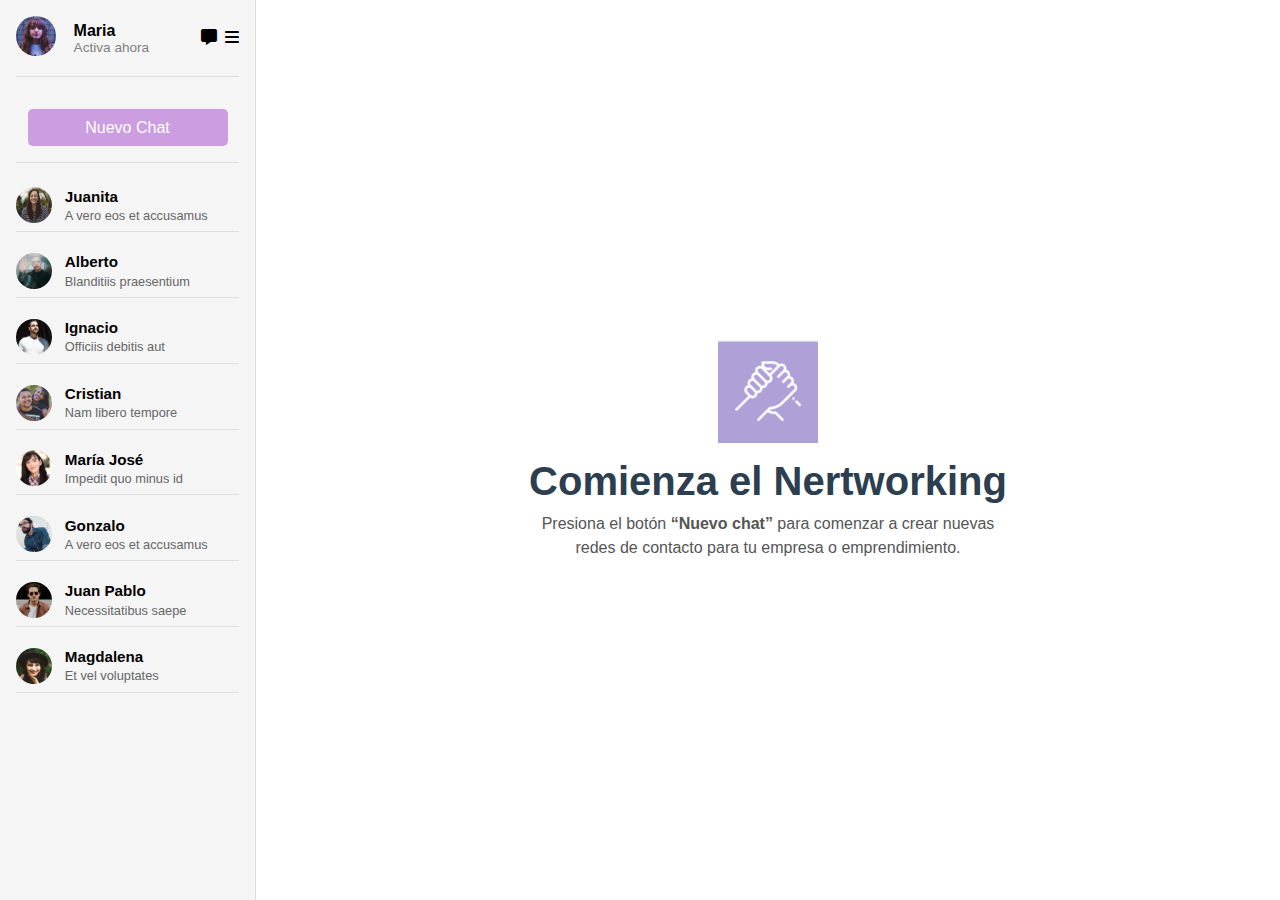
<file: d1_sistemamensajeria/index.html>
<!DOCTYPE html>
<html lang="es">
  <head>
    <meta charset="UTF-8" />
    <meta name="viewport" content="width=device-width, initial-scale=1.0" />
    <title>Sistema de Mensajería</title>
    <link
      href="https://cdnjs.cloudflare.com/ajax/libs/font-awesome/6.0.0-beta3/css/all.min.css"
      rel="stylesheet"
    />
    <link rel="stylesheet" href="./css/style.css" />
  </head>
  <body>
    <!-- CONTENEDOR GENERAL -->
    <div class="container">
      <!-- PANEL IZQUIERDO: CONTACTOS -->
      <aside class="contactos">
        <!-- BLOQUE SUPERIOR -->
        <div class="superior-contactos">
          <!-- BARRA DE USUARIO -->
          <div class="usuario-barra">
            <!-- Foto del usuario -->
            <div class="foto-usuario">
              <img src="./img/maria.jpg" alt="Maria" class="avatar" />
            </div>

            <!-- Nombre y estado -->
            <div class="info-usuario">
              <p class="nombre-usuario">Maria</p>
              <p class="estado-usuario">Activa ahora</p>
            </div>

            <!-- Íconos -->
            <div class="icono-mensaje">
              <i class="fa-solid fa-message"></i>
            </div>
            <div class="icono-menu">
              <i class="fas fa-bars"></i>
            </div>
          </div>

          <!-- BOTÓN NUEVO CHAT -->
          <div class="nuevo-chat">
            <button>Nuevo Chat</button>
          </div>
        </div>

        <!-- LISTA DE CONTACTOS -->
        <div class="lista-contactos">
          <!-- CONTACTO 1 -->
          <div class="contacto">
            <img src="./img/juanita.jpg" class="avatar" alt="Juanita" />
            <div class="info-contacto">
              <p class="nombre">Juanita</p>
              <p class="mensaje">A vero eos et accusamus</p>
            </div>
          </div>

          <!-- CONTACTO 2 -->
          <div class="contacto">
            <img src="./img/alberto.jpg" class="avatar" alt="Alberto" />
            <div class="info-contacto">
              <p class="nombre">Alberto</p>
              <p class="mensaje">Blanditiis praesentium</p>
            </div>
          </div>

          <!-- CONTACTO 3 -->
          <div class="contacto">
            <img src="./img/ignacio.jpg" class="avatar" alt="Ignacio" />
            <div class="info-contacto">
              <p class="nombre">Ignacio</p>
              <p class="mensaje">Officiis debitis aut</p>
            </div>
          </div>

          <!-- CONTACTO 4 -->
          <div class="contacto">
            <img src="./img/cristian.jpg" class="avatar" alt="Cristian" />
            <div class="info-contacto">
              <p class="nombre">Cristian</p>
              <p class="mensaje">Nam libero tempore</p>
            </div>
          </div>

          <!-- CONTACTO 5 -->
          <div class="contacto">
            <img src="./img/maría_josé.jpg" class="avatar" alt="María José" />
            <div class="info-contacto">
              <p class="nombre">María José</p>
              <p class="mensaje">Impedit quo minus id</p>
            </div>
          </div>

          <!-- CONTACTO 6 -->
          <div class="contacto">
            <img src="./img/gonzalo.jpg" class="avatar" alt="Gonzalo" />
            <div class="info-contacto">
              <p class="nombre">Gonzalo</p>
              <p class="mensaje">A vero eos et accusamus</p>
            </div>
          </div>

          <!-- CONTACTO 7 -->
          <div class="contacto">
            <img src="./img/juan_pablo.jpg" class="avatar" alt="Juan Pablo" />
            <div class="info-contacto">
              <p class="nombre">Juan Pablo</p>
              <p class="mensaje">Necessitatibus saepe</p>
            </div>
          </div>

          <!-- CONTACTO 8 -->
          <div class="contacto">
            <img src="./img/magdalena.jpg" class="avatar" alt="Magdalena" />
            <div class="info-contacto">
              <p class="nombre">Magdalena</p>
              <p class="mensaje">Et vel voluptates</p>
            </div>
          </div>
        </div>
      </aside>

      <!-- PANEL DERECHO: PRINCIPAL -->
      <main class="principal">
        <div class="contenido-central">
          <img src="./img/fotoprincipalmanos.png" alt="Logo" class="logo" />
          <h1>Comienza el Nertworking</h1>
          <p>
            Presiona el botón <strong>“Nuevo chat”</strong> para comenzar a
            crear nuevas <br />
            redes de contacto para tu empresa o emprendimiento.
          </p>
        </div>
      </main>
    </div>
  </body>
</html>
</file>
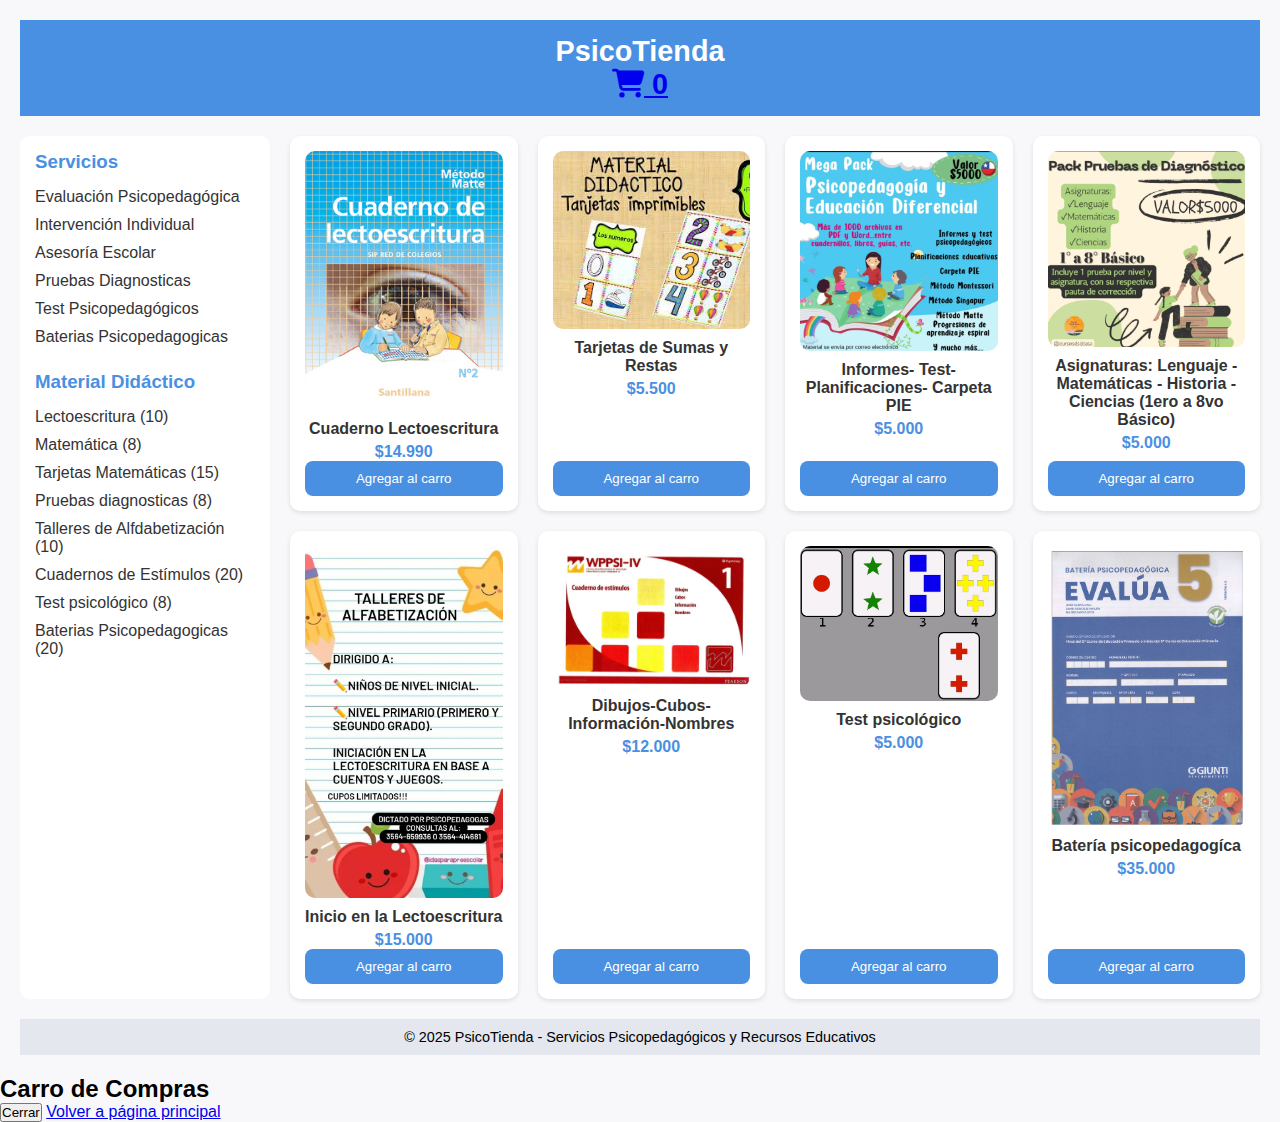
<file: d2_grid_layout_ecommerce/index.html>
<!DOCTYPE html>
<html lang="es">
  <head>
    <meta charset="UTF-8" />
    <meta name="viewport" content="width=device-width, initial-scale=1.0" />
    <title>PsicoTienda - Servicios y Material Educativo</title>
    <link rel="stylesheet" href="./css/style.css" />
    <link
      rel="stylesheet"
      href="https://cdnjs.cloudflare.com/ajax/libs/font-awesome/6.4.0/css/all.min.css"
    />
  </head>
  <body>
    <div class="grid-container">
      <header>
        <span>PsicoTienda</span>
        <div class="cart-area">
          <a
            href="#"
            class="cart-link"
            id="openCart"
            title="Ver carro de compras"
          >
            <i class="fas fa-shopping-cart"></i>
            <span class="cart-count" id="cartCount">0</span>
          </a>
        </div>
      </header>
      <nav class="sidebar">
        <h3>Servicios</h3>
        <ul>
          <li>Evaluación Psicopedagógica</li>
          <li>Intervención Individual</li>
          <li>Asesoría Escolar</li>
          <li>Pruebas Diagnosticas</li>
          <li>Test Psicopedagógicos</li>
          <li>Baterias Psicopedagogicas</li>
        </ul>
        <h3>Material Didáctico</h3>
        <ul>
          <li>Lectoescritura (10)</li>
          <li>Matemática (8)</li>
          <li>Tarjetas Matemáticas (15)</li>
          <li>Pruebas diagnosticas (8)</li>
          <li>Talleres de Alfdabetización (10)</li>
          <li>Cuadernos de Estímulos (20)</li>
          <li>Test psicológico (8)</li>
          <li>Baterias Psicopedagogicas (20)</li>
        </ul>
      </nav>
      <main class="product-grid">
        <div class="product-card">
          <img
            src="./img/cuaderno_lectoescritura__.jpg"
            alt="Cuaderno Lectoescritura"
          />
          <h4>Cuaderno Lectoescritura</h4>
          <p>$14.990</p>
          <button
            class="add-to-cart"
            data-product="Cuaderno Lectoescritura"
            data-price="14990"
          >
            Agregar al carro
          </button>
        </div>

        <div class="product-card">
          <img
            src="./img/tarjetas_matematicas.jpg"
            alt="Tarjetas Matemáticas"
          />
          <h4>Tarjetas de Sumas y Restas</h4>
          <p>$5.500</p>
          <button
            class="add-to-cart"
            data-product="Tarjetas de Sumas y Restas"
            data-price="5500"
          >
            Agregar al carro
          </button>
        </div>

        <div class="product-card">
          <img src="./img/pack_psicopedagogia.png" alt="Pack Psicopedagógico" />
          <h4>Informes- Test- Planificaciones- Carpeta PIE</h4>
          <p>$5.000</p>
          <button
            class="add-to-cart"
            data-product="Pack Psicopedagógico"
            data-price="5000"
          >
            Agregar al carro
          </button>
        </div>
        <div class="product-card">
          <img
            src="./img/pack_pruebasdiagnostico.png"
            alt="Pruebas Diagnóstico"
          />
          <h4>
            Asignaturas: Lenguaje - Matemáticas - Historia - Ciencias (1ero a
            8vo Básico)
          </h4>
          <p>$5.000</p>
          <button
            class="add-to-cart"
            data-product="Pruebas Diagnóstico"
            data-price="5000"
          >
            Agregar al carro
          </button>
        </div>

        <div class="product-card">
          <img
            src="./img/taller_alfabetizacion_n.jpg"
            alt="Taller de Alfabetización"
          />
          <h4>Inicio en la Lectoescritura</h4>
          <p>$15.000</p>
          <button
            class="add-to-cart"
            data-product="Taller de Alfabetización"
            data-price="15000"
          >
            Agregar al carro
          </button>
        </div>

        <div class="product-card">
          <img src="./img/wppsi_IV.png" alt="Cuaderno de Estímulos" />
          <h4>Dibujos-Cubos-Información-Nombres</h4>
          <p>$12.000</p>
          <button
            class="add-to-cart"
            data-product="Cuaderno de Estímulos"
            data-price="12000"
          >
            Agregar al carro
          </button>
        </div>

        <div class="product-card">
          <img src="./img/test_psicologico.png" alt="Test psicológico" />
          <h4>Test psicológico</h4>
          <p>$5.000</p>
          <button
            class="add-to-cart"
            data-product="Test psicológico"
            data-price="5000"
          >
            Agregar al carro
          </button>
        </div>

        <div class="product-card">
          <img src="./img/bateria_psicopedagogica.png" alt="Batería psicopedagogíca" />
          <h4>Batería psicopedagogíca</h4>
          <p>$35.000</p>
          <button
            class="add-to-cart"
            data-product="Batería psicopedagogíca"
            data-price="35000"
          >
            Agregar al carro
          </button>
        </div>
      </main>
      <footer>
        <p>
          &copy; 2025 PsicoTienda - Servicios Psicopedagógicos y Recursos
          Educativos
        </p>
      </footer>
    </div>

    <!-- Panel Carro de Compras -->
    <div id="cartPanel" class="cart-panel">
      <div class="cart-panel-content">
        <h2>Carro de Compras</h2>
        <ul id="cartItems"></ul>
        <p id="cartTotal"></p>
        <button id="closeCart" class="cart-btn">Cerrar</button>
        <a href="index.html" class="cart-btn back-btn"
          >Volver a página principal</a
        >
      </div>
    </div>

    <script>
      // Carro simple en memoria para guardar productos
      let cart = [];
      const cartCount = document.getElementById("cartCount");
      const cartPanel = document.getElementById("cartPanel");
      const cartItems = document.getElementById("cartItems");
      const cartTotal = document.getElementById("cartTotal");

      // Agregar producto al carro y actualizar el contador
      document.querySelectorAll(".add-to-cart").forEach((btn) => {
        btn.onclick = function () {
          const name = this.dataset.product;
          const price = Number(this.dataset.price);
          cart.push({ name, price });
          cartCount.textContent = cart.length;
        };
      });

      // Mostrar el carro y los productos
      document.getElementById("openCart").onclick = function (e) {
        e.preventDefault();
        cartItems.innerHTML = "";
        let total = 0;
        if (cart.length === 0) {
          cartItems.innerHTML = "<li>No hay productos en el carro.</li>";
          cartTotal.textContent = "";
        } else {
          cart.forEach((item) => {
            const li = document.createElement("li");
            li.textContent = item.name + " - $" + item.price.toLocaleString();
            cartItems.appendChild(li);
            total += item.price;
          });
          cartTotal.textContent = "Total: $" + total.toLocaleString();
        }
        cartPanel.style.display = "flex";
      };

      // Cerrar el carro de compras
      document.getElementById("closeCart").onclick = function () {
        cartPanel.style.display = "none";
      };
    </script>
  </body>
</html>
</file>
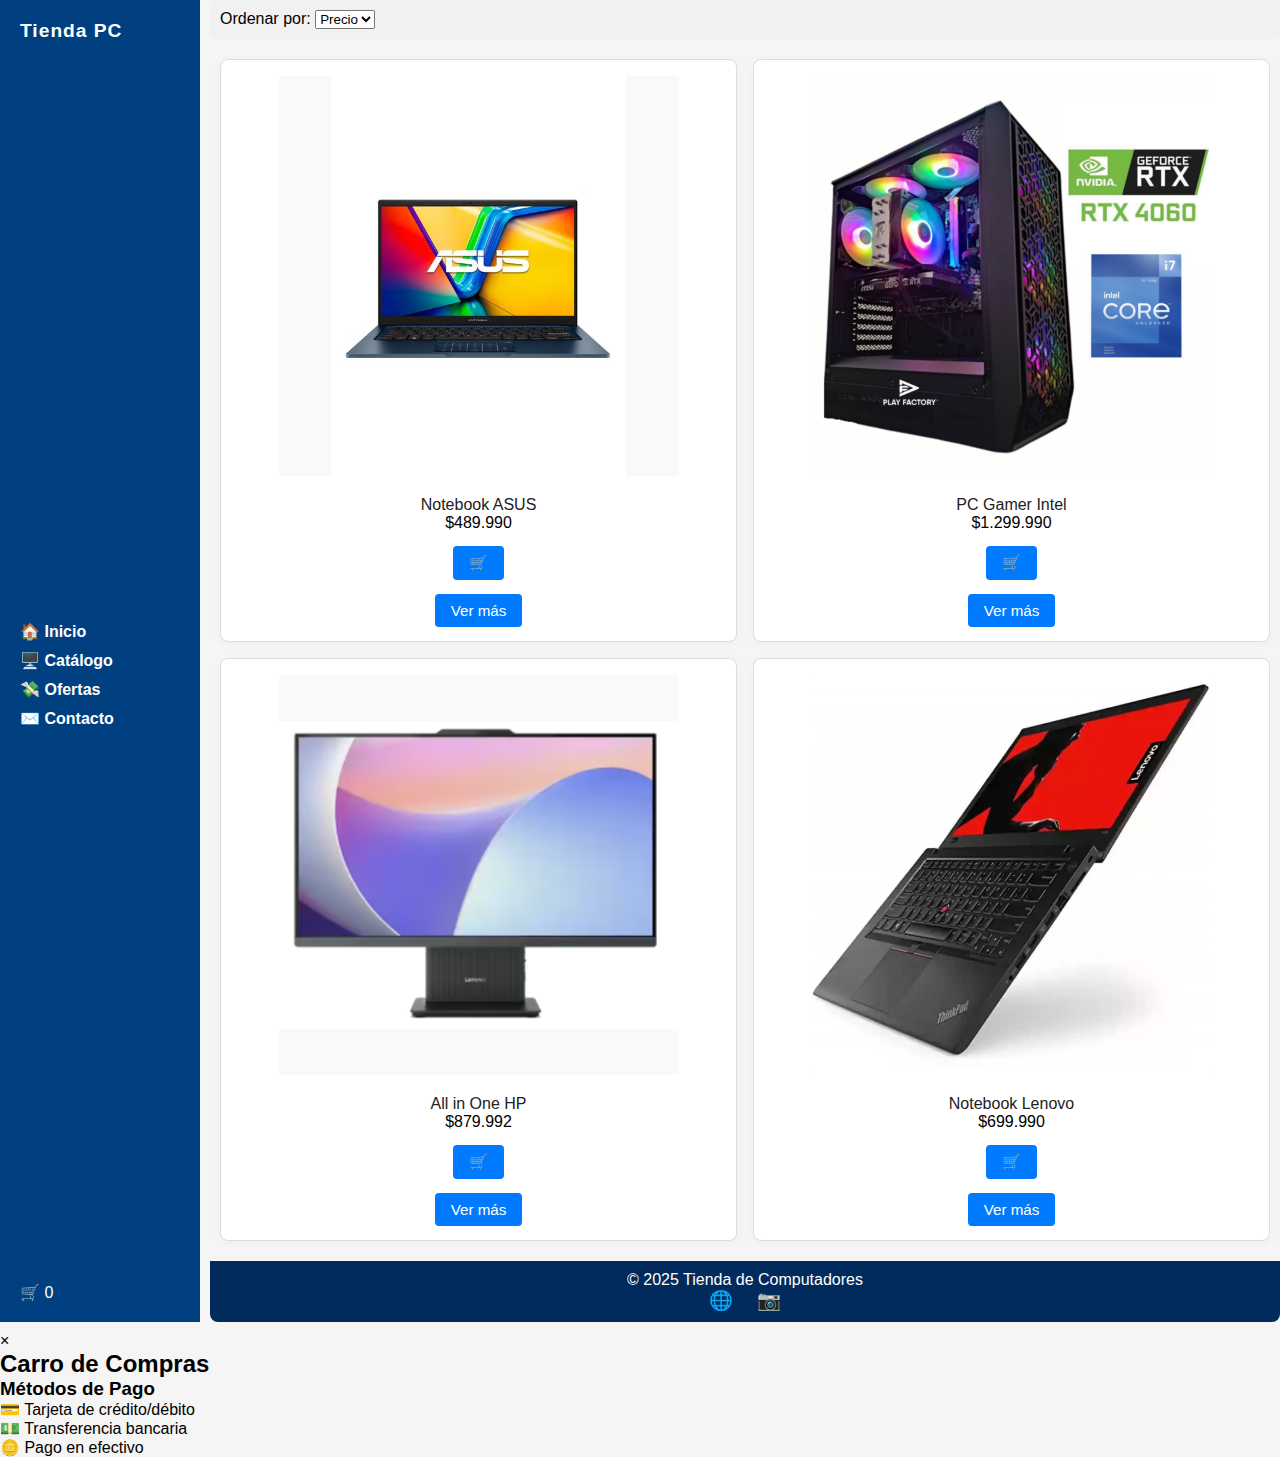
<file: d3_electriccarstore/index.html>
<!DOCTYPE html>
<html lang="es">
  <head>
    <meta charset="UTF-8" />
    <meta name="viewport" content="width=device-width, initial-scale=1.0" />
    <title>Tienda de Computadores</title>
    <link rel="stylesheet" href="./assets/css/style.css" />
  </head>
  <script>
    document.addEventListener("DOMContentLoaded", function () {
      let contador = 0;
      const contadorCarro = document.getElementById("contador-carro");
      const botonesCarro = document.querySelectorAll(".carro-btn");
      const modal = document.getElementById("modal-carro");
      const cerrarModal = document.getElementById("cerrar-modal");
      const listaCarro = document.getElementById("lista-carro");
      const productos = document.querySelectorAll(".producto");
      let carrito = [];

      // Agregar producto al carro
      botonesCarro.forEach((btn, idx) => {
        btn.addEventListener("click", function () {
          contador++;
          contadorCarro.textContent = contador;

          // Obtener datos del producto
          const prod = productos[idx];
          const nombre = prod.querySelector("p").textContent;
          const precio = prod.querySelector(".precio").textContent;

          carrito.push({ nombre, precio });

          // Mostrar modal al agregar
          mostrarCarro();
        });
      });

      // Mostrar modal al hacer click en el carro superior
      document
        .querySelector(".carro-superior")
        .addEventListener("click", mostrarCarro);

      function mostrarCarro() {
        listaCarro.innerHTML = "";
        if (carrito.length === 0) {
          listaCarro.innerHTML = "<li>No hay productos en el carro.</li>";
        } else {
          carrito.forEach((item) => {
            const li = document.createElement("li");
            li.textContent = `${item.nombre} - ${item.precio}`;
            listaCarro.appendChild(li);
          });
        }
        modal.style.display = "flex";
      }

      cerrarModal.addEventListener("click", function () {
        modal.style.display = "none";
      });

      // Cerrar modal al hacer click fuera del contenido
      window.onclick = function (event) {
        if (event.target == modal) {
          modal.style.display = "none";
        }
      };
    });
  </script>
  <body>
    <div class="container">
      <nav class="menu">
        <div class="logo">Tienda PC</div>
        <div class="links">
          <a href="#"><span class="icono">🏠</span> Inicio</a>
          <a href="#"><span class="icono">🖥️</span> Catálogo</a>
          <a href="#"><span class="icono">💸</span> Ofertas</a>
          <a href="#"><span class="icono">✉️</span> Contacto</a>
        </div>
        <div class="hamburguesa">☰</div>
        <div class="carro-superior">
          <span class="icono-carro">🛒</span>
          <span id="contador-carro">0</span>
        </div>
      </nav>
      <aside class="filtros">
        <label for="orden">Ordenar por:</label>
        <select id="orden">
          <option value="precio">Precio</option>
          <option value="marca">Marca</option>
        </select>
      </aside>

      <main class="productos">
        <div class="producto">
          <img src="./assets/img/notebookasus.jpg" alt="Notebook ASUS" />
          <p>Notebook ASUS</p>
          <span class="precio">$489.990</span>
          <button class="carro-btn" title="Agregar al carro">🛒</button>
          <a
            href="https://www.paris.cl/426256999.html?gad_source=1&gad_campaignid=21521397815&gbraid=0AAAAADAY7caj5n-DPWEI0sz69hQI8GuK7&gclid=CjwKCAjwravBBhBjEiwAIr30VLIEu7GavCY1zb_BWRi2doInoSoOBwVC4nTPowMgKe3noXpHx-6JhRoCb2YQAvD_BwE&gclsrc=aw.ds/"
            class="ver-mas-btn"
            target="_blank"
            >Ver más</a
          >
        </div>
        <div class="producto">
          <img src="./assets/img/pcgamerintel.png" alt="PC Gamer Intel" />
          <p>PC Gamer Intel</p>
          <span class="precio">$1.299.990</span>
          <button class="carro-btn" title="Agregar al carro">🛒</button>
          <a
            href="https://www.playfactory.cl/pc-intel-i7-12700f-rtx-4060-16gb-1tb-win11/?gad_source=1&gad_campaignid=20740067939&gbraid=0AAAAAC7YTP7ggYNHDWKCZkl9rFeNhUnLW&gclid=CjwKCAjwravBBhBjEiwAIr30VIUpVWAWuXSF2hGwy_E-H7TqK3YeQ4XfNeJCBUrHsawqfaVRpbe4exoCKAsQAvD_BwE"
            class="ver-mas-btn"
            target="_blank"
            >Ver más</a
          >
        </div>
        <div class="producto">
          <img src="./assets/img/allinoneHP.png" alt="All in One HP" />
          <p>All in One HP</p>
          <span class="precio">$879.992</span>
          <button class="carro-btn" title="Agregar al carro">🛒</button>
          <a
            href="https://www.lenovo.com/cl/es/p/computadoras-de-escritorio/ideacentre/serie-aio-500/ideacentre-aio-i-gen-9-(27-inch-intel)/f0hm00f8ld?cid=cl:sem:pmax|se|google|pmax+top+roas|||F0HM00F8LD|18133386624|||pmax|mixed|all&gad_source=1&gad_campaignid=17336452233&gbraid=0AAAAAC6Zm9L2aGkb4foukrhQkSkLMh5UT&gclid=CjwKCAjwravBBhBjEiwAIr30VBHkk8-awC6Eeevr7ZP8mi5r-2RCy08PQJmT1h42KzBV89WG8widCBoCB48QAvD_BwE"
            class="ver-mas-btn"
            target="_blank"
            >Ver más</a
          >
        </div>
        <div class="producto">
          <img src="./assets/img/notebooklenovoi7.jpg" alt="Notebook Lenovo" />
          <p>Notebook Lenovo</p>
          <span class="precio">$699.990</span>
          <button class="carro-btn" title="Agregar al carro">🛒</button>
          <a
            href="https://www.elcontainer.cl/tecnologia/laptops/notebook-lenovo-t480s-intel-core-i7-8gb-ram-256gb-ssd?gad_source=1&gad_campaignid=17334228679&gbraid=0AAAAADO0_P7luq6zRZZEja5QRtGsa2N3E&gclid=CjwKCAjwravBBhBjEiwAIr30VP_OwhndtEMJnfvDGnBJfwnVnE0j4iRUnAH2sZXDxVooQ4y-4OeljxoCHOcQAvD_BwE"
            class="ver-mas-btn"
            target="_blank"
            >Ver más</a
          >
        </div>
      </main>

      <footer class="pie">
        <p>© 2025 Tienda de Computadores</p>
        <div class="social">
          <span>🌐</span>
          <span>📷</span>
        </div>
      </footer>
    </div>

    <!-- Modal Carro de Compras -->
    <div id="modal-carro" class="modal-carro">
      <div class="modal-contenido">
        <span class="cerrar-modal" id="cerrar-modal">&times;</span>
        <h2>Carro de Compras</h2>
        <ul id="lista-carro"></ul>
        <h3>Métodos de Pago</h3>
        <ul>
          <li>💳 Tarjeta de crédito/débito</li>
          <li>💵 Transferencia bancaria</li>
          <li>🪙 Pago en efectivo</li>
        </ul>
      </div>
    </div>
  </body>
</html>
</file>
<file: d3_electriccarstore/assets/css/style.css>
* {
    box-sizing: border-box;
    margin: 0;
    padding: 0;
}

body {
    font-family: Arial, sans-serif;
    background: #f5f5f5;
}

.container {
    display: grid;
    grid-template-areas:
        "menu"
        "filtros"
        "productos"
        "pie";
    grid-template-rows: auto auto 1fr auto;
    gap: 10px;
    min-height: 100vh;
}

.menu {
    grid-area: menu;
    background-color: #004080;
    color: white;
    display: flex;
    justify-content: space-between;
    padding: 10px;
    align-items: center;
}

.menu .links {
    display: none;
}

.menu .links a,
.menu .logo {
    color: #fff;
    text-decoration: none;
    font-weight: bold;
    font-size: 1rem;
    transition: color 0.2s;
}

.menu .links a:hover {
    color: #ffd700;
}

.menu .logo {
    font-size: 1.2rem;
    letter-spacing: 1px;
}

.menu .hamburguesa {
    font-size: 1.5rem;
    cursor: pointer;
}

.filtros {
    grid-area: filtros;
    background-color: #f1f1f1;
    padding: 10px;
    border-radius: 6px;
    margin: 0 10px;
}

.productos {
    grid-area: productos;
    display: grid;
    gap: 16px;
    padding: 10px;
    grid-template-columns: 1fr;
}

.producto {
    background-color: #fff;
    border: 1px solid #ddd;
    border-radius: 8px;
    text-align: center;
    padding: 16px 10px 14px 10px;
    min-height: 290px;
    display: flex;
    flex-direction: column;
    align-items: center;
    justify-content: space-between;
    box-shadow: 0 2px 8px rgba(0,0,0,0.03);
    transition: box-shadow 0.2s;
}

.producto:hover {
    box-shadow: 0 4px 16px rgba(0,0,0,0.08);
}

.producto img {
    width: 400px;
    height: 400px;
    object-fit: contain;
    margin-bottom: 10px;
    border-radius: 4px;
    background: #f9f9f9;
}

.producto p {
    margin: 10px 0 0 0;
    font-size: 1rem;
    color: #222;
    flex-grow: 1;
}

.ver-mas-btn,
.producto button {
    background-color: #007bff;
    color: white;
    border: none;
    padding: 8px 16px;
    margin-top: 14px;
    cursor: pointer;
    text-decoration: none;
    border-radius: 4px;
    font-size: 0.95rem;
    transition: background 0.2s;
    display: inline-block;
}

.ver-mas-btn:hover,
.producto button:hover {
    background-color: #0056b3;
}

.pie {
    grid-area: pie;
    background-color: #002b5c;
    color: white;
    text-align: center;
    padding: 10px;
    border-radius: 0 0 8px 8px;
}

.pie .social span {
    margin: 0 10px;
    font-size: 1.2rem;
}

/* Tablet: desde 576px */
@media (min-width: 576px) {
    .productos {
        grid-template-columns: repeat(2, 1fr);
    }
}

/* Desktop: desde 992px */
@media (min-width: 992px) {
    .container {
        grid-template-areas:
            "menu filtros"
            "menu productos"
            "menu pie";
        grid-template-columns: 200px 1fr;
    }

    .menu {
        flex-direction: column;
        align-items: flex-start;
        padding: 20px;
    }

    .menu .logo {
        margin-bottom: 24px;
    }

    .menu .links {
        display: flex;
        flex-direction: column;
        gap: 10px;
        margin-top: 0;
    }

    .menu .links a {
        color: #fff;
    }

    .menu .hamburguesa {
        display: none;
    }

    .productos {
        grid-template-columns: repeat(2, 1fr);
    }

    .filtros {
        margin: 0;
    }
}
</file>
<file: d1_sistemamensajeria/css/style.css>
/* Reset básico */
* {
  margin: 0;
  padding: 0;
  box-sizing: border-box;
  font-family: Arial, sans-serif;
}

/* Contenedor principal */
.container {
  display: flex;
  height: 100vh;
}

/* PANEL IZQUIERDO: Contactos */
.contactos {
  flex: 0 0 20%; /* Ajusta el ancho del panel izquierdo */
  background-color: #f5f5f5;
  display: flex;
  flex-direction: column;
  padding: 1rem 0;
  border-right: 1px solid #ddd;
}

/* BLOQUE SUPERIOR: Usuario + Botón Nuevo Chat */
.superior-contactos {
  display: flex;
  flex-direction: column;
  gap: 1rem;
  padding: 0 1rem;
}

/* BARRA DE USUARIO */
.usuario-barra {
  display: flex;
  align-items: center;
  justify-content: space-between;
  gap: 0.5rem;
  border-bottom: 1px solid #ddd; /* Línea delgada de separación */
  padding-bottom: 1rem;
  margin-bottom: 1rem;
}

/* Foto del usuario */
.foto-usuario img {
  width: 40px;
  height: 40px;
  border-radius: 50%;
}

/* Información del usuario */
.info-usuario {
  flex-grow: 1;
  margin-left: 0.6rem;
}

.info-usuario .nombre-usuario {
  font-weight: bold;
  font-size: 1rem;
}

.info-usuario .estado-usuario {
  font-size: 0.85rem;
  color: gray;
}

/* Iconos */
.iconos {
  display: flex;
  gap: 10px;
}

.iconos i {
  font-size: 1.5rem;
  cursor: pointer;
  color: #555;
}

.iconos i:hover {
  color: #8e44ad;
  transform: scale(1.1);
  transition: all 0.2s ease-in-out;
}

.icono-mensaje i,
.icono-menu i {
  font-size: 1rem;
  cursor: pointer;
}

/* BOTÓN NUEVO CHAT */
.nuevo-chat {
  display: flex;
  justify-content: center;
  border-bottom: 1px solid #ddd; /* Línea delgada de separación  */
  padding-bottom: 1rem;
  margin-bottom: 1rem;
}

.nuevo-chat button {
  background-color: #cd9de2;
  color: white;
  padding: 0.6rem 2rem; /* Aumenta el relleno horizontal */
  border: none;
  border-radius: 5px;
  font-size: 1rem;
  cursor: pointer;
  width: 100%; /* Hace que el botón ocupe todo el ancho del contenedor */
  max-width: 200px; /* Limita el ancho máximo del botón */
  text-align: center;
}

.nuevo-chat button:hover {
  background-color: #c194d4;
}

/* LISTA DE CONTACTOS */
.lista-contactos {
  display: flex;
  flex-direction: column;
  gap: 0.8rem;
  padding: 0 1rem;
  overflow-y: auto;
  flex-grow: 1;
}

.lista-contactos::-webkit-scrollbar {
  width: 8px;
}

.lista-contactos::-webkit-scrollbar-thumb {
  background-color: #8e44ad;
  border-radius: 4px;
}

.lista-contactos::-webkit-scrollbar-track {
  background-color: #f5f5f5;
}

/* CADA CONTACTO */
.contacto {
  display: flex;
  align-items: center;
  gap: 0.8rem;
  padding: 0.5rem 0;
  border-bottom: 1px solid #e0e0e0;
  cursor: pointer;
}

.contacto:hover {
  background-color: #eaeaea;
}

.contacto .avatar {
  width: 36px;
  height: 36px;
  border-radius: 50%;
}

.info-contacto .nombre {
  font-weight: bold;
  font-size: 0.95rem;
  margin-bottom: 0.2rem;
}

.info-contacto .mensaje {
  font-size: 0.8rem;
  color: #666;
}

/* PANEL DERECHO: PRINCIPAL */
.principal {
  flex: 0 0 80%; /* Ajusta el ancho del panel derecho */
  background-color: #fff;
  display: flex;
  justify-content: center;
  align-items: center;
  text-align: center;
  padding: 2rem;
}

/* CENTRADO DEL CONTENIDO PRINCIPAL */
.contenido-central {
  display: flex;
  flex-direction: column;
  align-items: center;
  text-align: center;
  max-width: 800px; /* Limita el ancho del contenido */
  margin: 0 auto;
}

.contenido-central .logo {
  width: 100px;
  margin-bottom: 1rem;
}

.contenido-central h1 {
  font-size: 2.5rem; /* Ajusta el tamaño del título */
  margin-bottom: 0.5rem;
  color: #2c3e50;
}

.contenido-central p {
  font-size: 1rem;
  color: #555;
  line-height: 1.5;
  text-align: center;
}
</file>
<file: d2_grid_layout_ecommerce/css/style.css>
/* Reset general */
* {
  margin: 0;
  padding: 0;
  box-sizing: border-box;
}

body {
  font-family: Arial, sans-serif;
  background-color: #f8f8fb;
}

.grid-container {
  display: grid;
  grid-template-areas:
    "header header"
    "sidebar main"
    "footer footer";
  grid-template-columns: 250px 1fr;
  gap: 20px;
  padding: 20px;
}

header {
  grid-area: header;
  background-color: #4a90e2;
  color: white;
  padding: 15px;
  font-size: 1.8rem;
  text-align: center;
  font-weight: bold;
}

.sidebar {
  grid-area: sidebar;
  background-color: #fff;
  padding: 15px;
  border-radius: 10px;
}

.sidebar h3 {
  margin-bottom: 10px;
  color: #4a90e2;
}

.sidebar ul {
  list-style: none;
  margin-bottom: 20px;
}

.sidebar li {
  padding: 5px 0;
  color: #333;
}

.product-grid {
  grid-area: main;
  display: grid;
  grid-template-columns: repeat(auto-fit, minmax(200px, 1fr));
  gap: 20px;
}

.product-card {
  display: flex;
  flex-direction: column;
  background-color: #fff;
  border-radius: 10px;
  padding: 15px;
  text-align: center;
  box-shadow: 0 2px 5px rgba(0,0,0,0.1);
}

.product-card img {
  width: 100%;
  border-radius: 10px;
  margin-bottom: 10px;
}

.product-card h4 {
  margin-bottom: 5px;
  color: #333;
}

.product-card p {
  color: #4a90e2;
  font-weight: bold;
}

.product-card button {
  margin-top: auto;
  padding: 10px;
  background-color: #4a90e2;
  color: white;
  border: none;
  border-radius: 8px;
  cursor: pointer;
}

footer {
  grid-area: footer;
  text-align: center;
  padding: 10px;
  background-color: #e4e7ed;
  font-size: 0.9rem;
}
</file>
